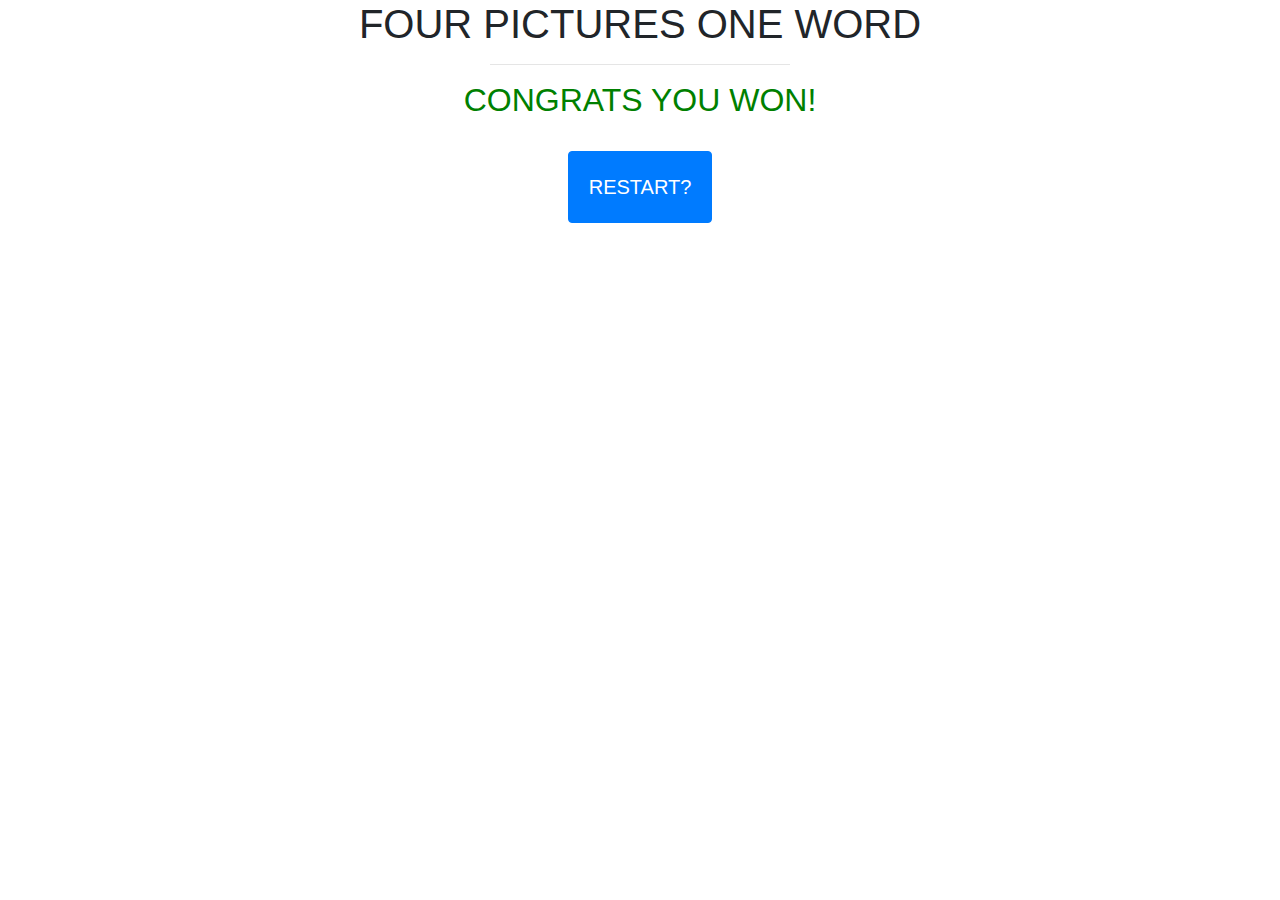
<file: congrats.html>
<!DOCTYPE html>
<html lang="en" style="height: 100%;">
	<head>
		<meta charset="UTF-8">
		<meta name="viewport" content="width=device-width, initial-scale=1">
		<meta http-equiv="X-UA-Compatible" content="ie=edge">
		<link rel="stylesheet" href="https://maxcdn.bootstrapcdn.com/bootstrap/4.0.0/css/bootstrap.min.css" integrity="sha384-Gn5384xqQ1aoWXA+058RXPxPg6fy4IWvTNh0E263XmFcJlSAwiGgFAW/dAiS6JXm" crossorigin="anonymous">
		<link href="https://use.fontawesome.com/releases/v5.0.7/css/all.css" rel="stylesheet">
		<link rel="stylesheet" href="css/main.css">
		<link rel="stylesheet" href="css/congrats.css">
		<title>Four pictures one word</title>
	</head>
	<body style="height: 100%;">
	<div align="center">
		<div style="height: 100%;" class="outer">
			<div class="header middle" align="center">
				<div class="inner">
					<h1 style="text-transform: uppercase;">
						four pictures one word
						<hr style="width: 50%;">
					</h1>
					<h2 style="color: green;">
						CONGRATS YOU WON!
					</h2>
					<br>
					<a href="index.html">
						<button class="btn btn-primary" style="padding: 20px; font-size: 20px;">
							RESTART?
						</button>
					</a>
				</div>
			</div>
		</div>
		</div>

		
		<script src="https://code.jquery.com/jquery-3.2.1.slim.min.js" integrity="sha384-KJ3o2DKtIkvYIK3UENzmM7KCkRr/rE9/Qpg6aAZGJwFDMVNA/GpGFF93hXpG5KkN" crossorigin="anonymous"></script>
		<script src="js/imagefullsize.js"></script>
		<script src="js/game.js"></script>
		<script src="https://maxcdn.bootstrapcdn.com/bootstrap/4.0.0/js/bootstrap.min.js" integrity="sha384-JZR6Spejh4U02d8jOt6vLEHfe/JQGiRRSQQxSfFWpi1MquVdAyjUar5+76PVCmYl" crossorigin="anonymous"></script>
		<script>
			$(document).ready(function() {
				main();
			})
		</script>
	</body>
</html>
</file>
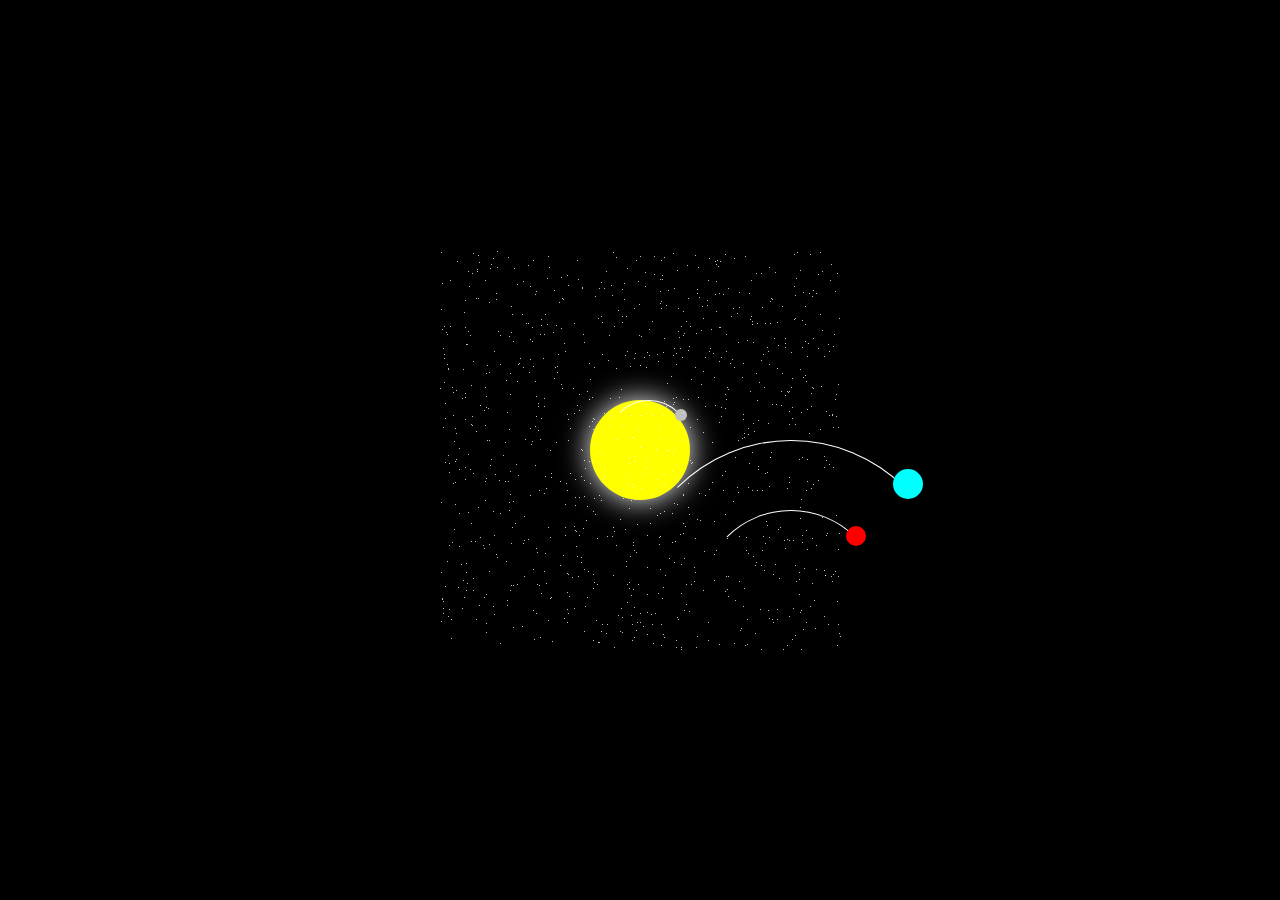
<file: css/star.html>
<!DOCTYPE html>
<html>
<head>
    <meta charset="UTF-8" />
    <title>TEST</title>
    <style>
        body {
            margin: 0;
            height: 100vh;
            display: flex;
            align-items: center;
            justify-content: center;
            background-color: black;
            overflow: hidden;
        }

        .container {
            font-size: 10px;
            width: 40em;
            height: 40em;
            position: relative;
        }
        .sun {
            position: absolute;
            top: 15em;
            left: 15em;
            width: 10em;
            height: 10em;
            background-color: yellow;
            border-radius: 50%;
            box-shadow: 0 0 3em white;
        }
        .earth,.moon,.mars{
            position: absolute;
            border-style: solid;
            border-color: white transparent transparent transparent;
            border-width: 0.1em 0.1em 0;
            border-radius: 50%;
        }
        .earth {
            top: 4em;
            left: 4em;
            width: 32em;
            height: 32em;
            animation: orbit 36.5s linear infinite;
        }
        .moon {
            top: 0;
            right: 0;
            width: 8em;
            height: 8em;
            animation: orbit 2.7s linear infinite;
        }
        .mars {
            top: 11em;
            left: 11em;
            width: 18em;
            height: 18em;
            animation: orbit 68.7s linear infinite;
        }

        .earth::before,.mars::before,.moon::before {
            content: "";
            position: absolute;
            border-radius: 50%;
        }

        .earth::before{
            top: 2.8em;
            right: 2.8em;
            width: 3em;
            height: 3em;
            background-color: aqua;
        }
        .moon::before{
            top: 0.8em;
            right: 0.2em;
            width: 1.2em;
            height: 1.2em;
            background-color: silver;
        }
        .mars::before{
            top: 1.5em;
            right: 1.5em;
            width: 2em;
            height: 2em;
            background-color: red;
        }
        @keyframes orbit {
            to {
                transform: rotate(360deg);
            }
        }
        .star {
            position: absolute;
            background-color: white;
            border-radius: 50%;
        }
        .planet-name {
            display: none;
            position: absolute;
            color: white;
            font-size: 1.2em;
        }
        .sun:hover::after,.earth:hover::after,.mars:hover::after,.moon:hover::after {
            content: attr(data-name);
            position: absolute;
            color: white;
            font-size: 1.2em;
            top: -1.5em;
            left: 50%;
            transform: translateX(-50%);
        }
    </style>
</head>
<body>
    <div class="container">
        <div class="sun">
            <div class="planet-name" data-name="sun">SUN</div>
            <div class="earth">
                <div class="planet-name" data-name="earth">Earth</div>
            </div>
            <div class="moon">
                <div class="planet-name" data-name="moon">Moon</div>
            </div>
            <div class="mars">
                <div class="planet-name" data-name="mars">Mars</div>
            </div>
        </div>
    </div>
    <script>
        function createStars(){
            const container = document.querySelector('.container');
            for (let i= 0; i < 1000; i++) {1000
            const star = document.createElement('div');
            star.className = 'star'
            star.style.width = '1px'
            star.style.height = '1px'
            star.style.top = Math.random() * 100 + '%';
            star.style.left = Math.random() * 100 + '%';
            container.appendChild(star);
        }
    }
        createStars();
    </script>
</body>
</html>
</file>
<file: css/main.css>
.h1 {
	border-radius: 25px;
	background: #73ad21;
	padding: 20px;
	width: 200px;
	height: 20px;
}

body {
	overflow: hidden;
}

.hintimage {
	border-radius:20px;
}
.hintimage {
	
	height: 10%; 
	width: 25%;
	margin: 0.4em;
	color: blue;
	-webkit-transition: all 0.2s ease;
	cursor: pointer;
}

.hintimage:hover {
	box-shadow: 0 0 4px #fff, 0 0 6px #fff, 0 0 10px #fff, 0 0 12px #FFDD1B, 0 0 15px #FFDD1B, 0 0 20px #FFDD1B, 0 0 30px #FFDD1B, 0 0 50px #FFDD1B;
}

#fullimage {
	height: 81.7%;
	width: 81.7%;
	-webkit-transition: all 0.2s ease;
	margin: 0.4em;
}

#fullimagediv {
	display: none;
}

.blank {
	border-radius: 20px;
	font-weight: bold;
	font-size: 50px;
	border: 2px solid black;
	background-color: #6a68687d;
	display: inline-block;
	width: 75px;
	height: 80px;
	cursor: pointer;

}

#hintbutton {
	position: fixed;
	top: 50px; left: 250px;
	 display: flow-root;
	 color: #0ea509;
	 float: left;
	 cursor: pointer;
	 width: -1100px;
	 height: -10px;
}

#hintbutton:hover {
	color: #1bddff;
	-webkit-text-stroke: 0.1em black;
}



.letter {
	justify-content: center;
	text-align: center;
	border-radius: 125px;
	background: #73ad21;
	font-weight: bold;
	font-size: 40px;
	border: 2px solid black;
	display: inline-block;
	width: 10%;
	cursor: pointer;
	background: #222;
	color: white;
	-webkit-transition:all 0.1s ease;
}

.letter:hover {
	color: #fcfcfc;
	background: transparent;
}


#back-video {
	 position: fixed;
  right: 0;
  bottom: 0;
  min-width: 100%; 
  min-height: 100%;
}

.container {
	width: 100%;
	height: 100vh;
	background: transparent;
	display: flex;
	justify-content: center;
	align-items: center;
}

.popup {
	width: 200px;
	background: transparent;
	backdrop-filter: blur(5px);
	border: 2px solid rgba(255, 255, 255, 0.5);
	border-radius: 20px;
	position: absolute;
	top: 0;
	left: 50%;
	transform: translate(-50%, -50%) scale(0.1);
	text-align: center;
	padding: 0 30px 30px;
	color: black;
	visibility: hidden;
	transition: transform 0.4s, top 0.4s;
}

.open-popup {
	visibility: visible;
	top: 50%;
	transform: translate(-50%, -50%) scale(1);
}

.popup h2 {
	color: white;
	font-family:'Courier New', Courier, monospace;
	font-size: 30px;
	margin: 30px 0 10px;
	font-weight: bolder;
}

.closebtn {
	position: absolute;
	left: 170px;
	top: -10px;
	cursor: pointer;
	font-size: 30px;
	color: white;
}

.hoome {
	padding: 6px 6px;
	margin: 20px auto;
	margin: 4px 4px;
	background: #dd2121;
  border: 2px solid #dd2121;
  border-radius: 200px;
  cursor:pointer;
}

.hoome:hover{
	background-color: transparent;
	transition-duration: 0.2s;
}

.mute-button {
	margin: 20px auto;
	background: #4CAF50;
  padding: 8px 8px;
  margin: 4px auto;
  border: 2px solid #4CAF50;
  border-radius:200px;
  cursor: pointer;
}

.mute-button:hover {
  background-color: transparent;
  transition-duration: 0.2s;
}


.setting{
	position: absolute;
	display: flex;
	border: 2px solid;
	justify-content: center;
	align-items: center;
	width: 40px;
	height: 40px;
	border-color: #4CAF50;
	background: #4CAF50;
	font-family:'Segoe UI', Tahoma, Geneva, Verdana, sans-serif;
  top: 15px;
  left: 20px;
  color: white;
  transform: translate(0%, 5%);
  padding: 10px 12px;
  text-align: center;
  text-decoration: none;
  font-size: 16px;
  margin: 4px 4px;
  border-radius: 500px;
  transition: transform 0.3s;
  cursor: pointer;
}

.setting:hover{
	transform: translateY(-2px);
	background-color: transparent;
	transition-duration: 1s;
}
</file>
<file: css/congrats.css>
.middle {
    display: table-cell;
    vertical-align: middle;
}

.inner {
    margin-left: auto;
    margin-right: auto; 
    width: 600px;
}
</file>
